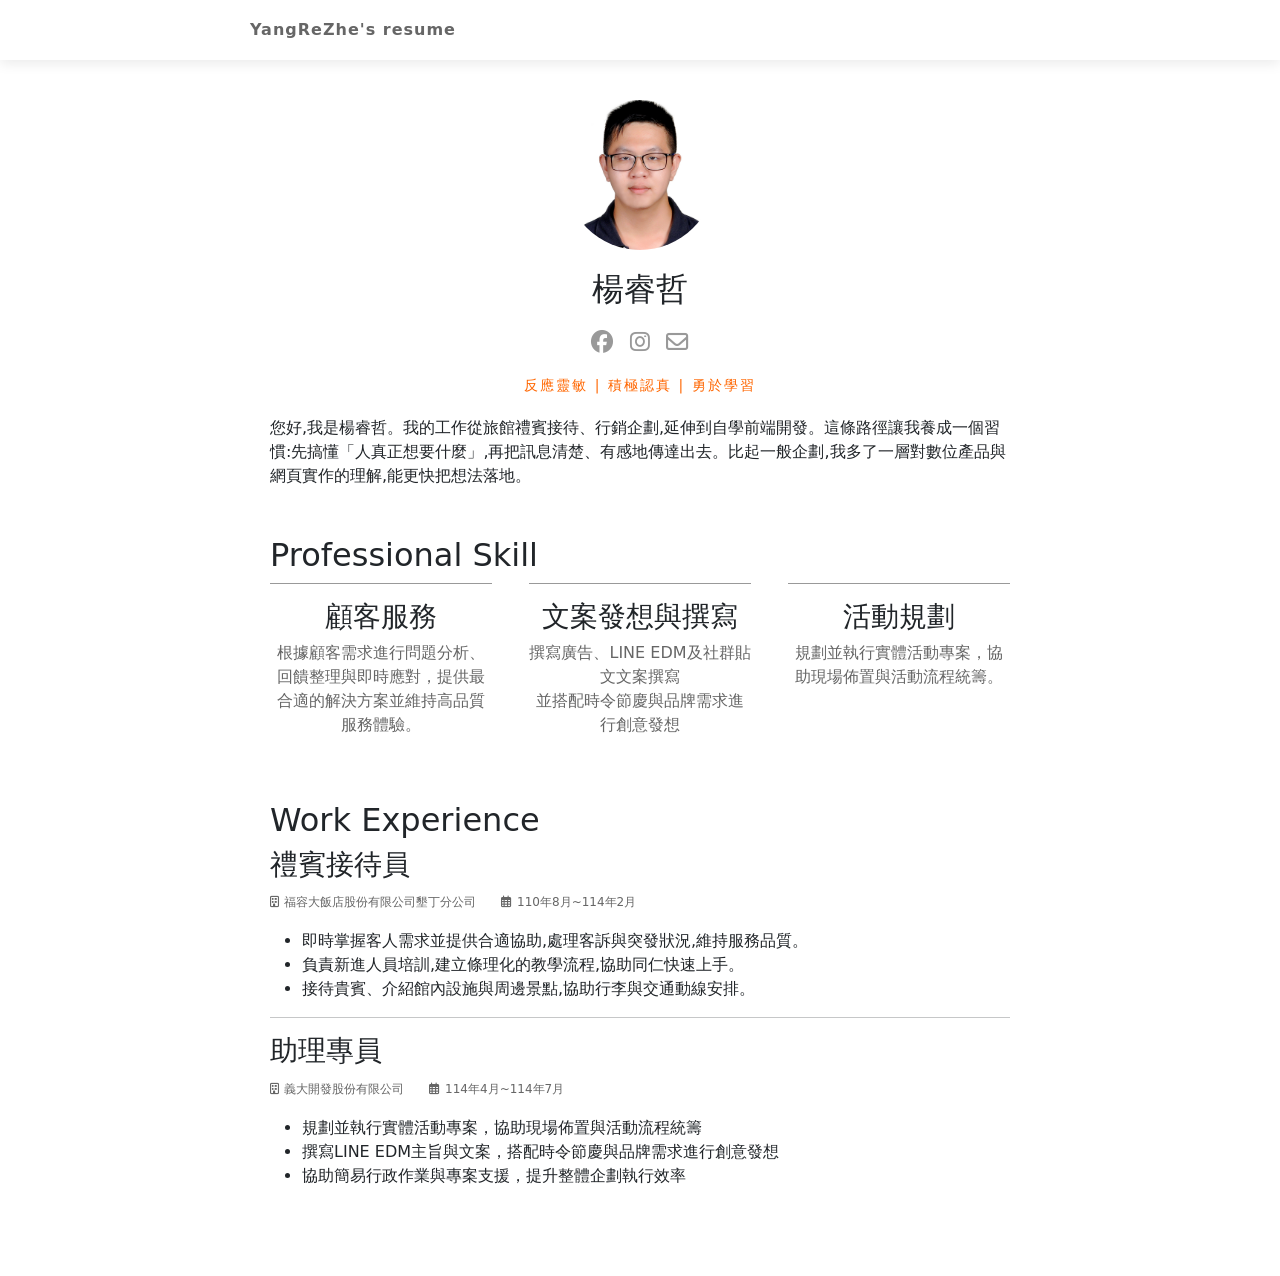
<file: index.html>
<!doctype html>
<html lang="en-US">

<head>
  <meta charset="utf-8" />
  <meta name="viewport" content="width=device-width" />
  <link href="index.css" rel="stylesheet">
  <link rel="stylesheet" href="https://cdnjs.cloudflare.com/ajax/libs/font-awesome/6.5.1/css/all.min.css"/>
  <title>睿哲的履歷 | JoJo's resume</title>
  <link rel="stylesheet" href="https://cdn.jsdelivr.net/npm/bootstrap@5.3.8/dist/css/bootstrap.min.css"  integrity="sha384-sRIl4kxILFvY47J16cr9ZwB07vP4J8+LH7qKQnuqkuIAvNWLzeN8tE5YBujZqJLB" crossorigin="anonymous">
</head>

<body>
  <header>
  <nav>
    <span class="nav-title">
      YangReZhe's resume
    </span>
</header>
<main>
  <section class="personal-info">
    <div class="avatar">
      <img src="./photo.jpg" alt="" class="avatar-img">
    </div>
    <h1 class="name">楊睿哲</h1>
    <div class="social-media">
      <a href="https://www.facebook.com/yang.rui.zhe.68283/?locale=zh_TW" target="_blank">
        <i class="fa-brands fa-facebook fa-lg"></i>
      </a>
      <a href="https://www.instagram.com/yang_rui_zhe0418/" target="_blank">
        <i class="fa-brands fa-instagram fa-lg"></i>
      </a>
      <a href="https://mail.google.com/mail/u/0/#inbox">
        <i class="fa-regular fa-envelope fa-lg"></i>
      </a>
    </div>
    <div class="title">
      反應靈敏 | 積極認真 | 勇於學習
    </div>
    <div class="description">
      您好,我是楊睿哲。我的工作從旅館禮賓接待、行銷企劃,延伸到自學前端開發。這條路徑讓我養成一個習慣:先搞懂「人真正想要什麼」,再把訊息清楚、有感地傳達出去。比起一般企劃,我多了一層對數位產品與網頁實作的理解,能更快把想法落地。
    </div>
  </section>
  <section class="skill-section">
    <h2>Professional Skill</h2>
    <div class="skills">
      <div class="skill">
        <h3 class="skill-name">顧客服務</h3>
        <p class="skill-description">
          根據顧客需求進行問題分析、回饋整理與即時應對，提供最合適的解決方案並維持高品質服務體驗。
        </p>
      </div>
      <div class="skill">
        <h3 class="skill-name">文案發想與撰寫</h3>
        <p class="skill-description">
          撰寫廣告、LINE EDM及社群貼文文案撰寫
          <br>並搭配時令節慶與品牌需求進行創意發想
        </p>
      </div>
      <div class="skill">
        <h3 class="skill-name">活動規劃</h3>
        <p class="skill-description">
          規劃並執行實體活動專案，協助現場佈置與活動流程統籌。
        </p>
      </div>
    </div>
  </section>
  <section class="experience-section">
    <h2>Work Experience</h2>
    <div class="experience">
      <div class="experience-item">
        <h3 class="job-title">禮賓接待員</h3>
        <span class="company"><i class="fa-regular fa-building"></i>福容大飯店股份有限公司墾丁分公司</span>
        <span class="duration"><i class="fa-regular fa-calendar-days"></i>110年8月~114年2月</span>
        <p>
        <ul>
          <li>即時掌握客人需求並提供合適協助,處理客訴與突發狀況,維持服務品質。
          <li>負責新進人員培訓,建立條理化的教學流程,協助同仁快速上手。
          <li>接待貴賓、介紹館內設施與周邊景點,協助行李與交通動線安排。
        </ul>
        </p>
      </div>
      <hr>
      <div class="experience-item">
        <h3 class="job-title">助理專員</h3>
        <span class="company"><i class="fa-regular fa-building"></i>義大開發股份有限公司</span>
        <span class="duration"><i class="fa-regular fa-calendar-days"></i>114年4月~114年7月</span>
        <p>
        <ul>
          <li>規劃並執行實體活動專案，協助現場佈置與活動流程統籌
          <li>撰寫LINE EDM主旨與文案，搭配時令節慶與品牌需求進行創意發想
          <li>協助簡易行政作業與專案支援，提升整體企劃執行效率
        </ul>
        </p>
      </div>
      <hr>
    </div>
  
  </section>
</main>
  <script src="https://cdn.jsdelivr.net/npm/bootstrap@5.3.8/dist/js/bootstrap.bundle.min.js" integrity="sha384-FKyoEForCGlyvwx9Hj09JcYn3nv7wiPVlz7YYwJrWVcXK/BmnVDxM+D2scQbITxI" crossorigin="anonymous"></script>
</body>
</html>
</file>
<file: index.css>
html,
body {
  font-family: "Lato", "Noto Sans TC", sans-serif;
  margin: 0;
  padding: 0;
  color: #333333;
  background-color: #f6f7f8;
}

/* Here is header */
header {
  height: 60px;
  color: #666666;
  box-shadow: 0 4px 12px 0 rgba(0, 0, 0, 0.08);
}
nav {
  max-width: 820px;
  margin: 0 auto;
  height: 100%;
  padding: 0 20px;
  display: flex;
  align-items: center;
  justify-content: space-between;
}
.nav-title {
  letter-spacing: 1px;
  font-weight: bold;
}
.nav-link {
  color: #666666;
}
/* Here is main */
main {
  max-width: 780px;
  margin: 0 auto;
  padding: 40px 20px;
}
h2 {
  font-size: 26px;
  margin: 24px 0 8px;
}
h3 {
  font-size: 21px;
  margin: 0 0 8px;
  font-weight: 500;
}
p {
  color: #666666;
}
section {
  margin-bottom: 48px;
}

/* Personal info */
.avatar {
  text-align: center;
}
.avatar-img {
  width: 150px;
  height: 150px;
  border-radius: 50%;
  object-fit: cover;
}
.name {
  text-align: center;
  font-size: 32px;
  margin: 20px 0;
}
.social-media {
  text-align: center;
  margin-bottom: 20px;
  font-size: 18px;
}
.social-media a {
  color: #999999;
  text-decoration: none;
  margin: 0 5px;
}
.social-media a:hover {
  color: #ff6600;
}
.title {
  margin-bottom: 20px;
  text-align: center;
  font-size: 14px;
  letter-spacing: 2px;
  color: #ff6600;
}

/* Skill */
.skills {
  display: flex;
  justify-content: space-between;
}
.skill {
  width: 30%;
  text-align: center;
}
.skill-name {
  border-top: 1px solid #999999;
  padding-top: 16px;
}

/* Experience */
hr {
  border: 0px; /* 不要框架 */
  height: 1px; /* 設定 1px 的高度 */
  background: #cccccc; /* 讓背景色填滿高度 1px 的元素空間 */
  margin: 20px 0;
}

.experience-section hr:last-of-type {
  display: none;
}



.company,
.duration {
  margin-right: 20px;
  color: #666666;
  font-size: 12px;
}
.fa-building,
.fa-calendar-days {
  margin-right: 5px;
}

@media(max-width: 1399px){
  body{
    font-size: 16px;
  }
}

@media(max-width: 1023px){
  body{
    font-size: 15px;
  }
  main{
    padding: 32px 16px;
  }
  .skills {
    flex-wrap: wrap;
    gap: 16px;
    justify-content: center;
    grid-template-columns: repeat(2, 1fr);
  }
  .skill {
    width: calc(50% - 16px);
  }
}

@media(max-width: 752px){
  body{
    font-size: 14px;
  }
  main{
    padding: 24px 36px;
  }
  .skill {
    width: 100%;
  }
}
</file>
